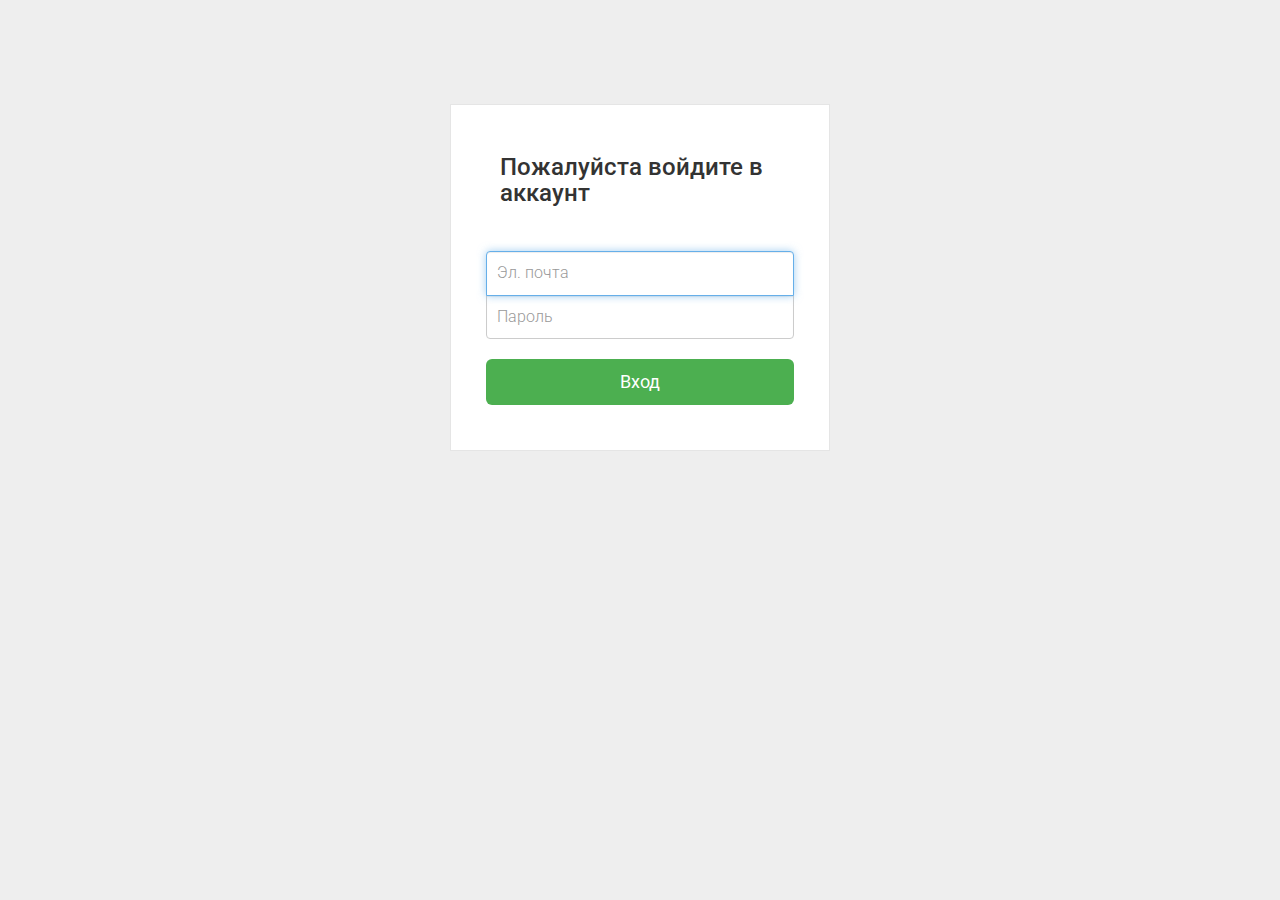
<file: ver-2/login/index.html>
<!--СТРАНИЦА АВТОРИЗАЦИИ-->
<!DOCTYPE html>
<html lang="en">
  <head>
    <meta charset="utf-8" />
    <meta name="viewport" content="width=device-width, initial-scale=1" />
    <title>Авторизация</title>
    <link
      rel="stylesheet"
      href="https://netdna.bootstrapcdn.com/bootstrap/3.0.2/css/bootstrap.min.css"
    />
    <link rel="stylesheet" href="css/style.css" />
    <link rel="stylesheet" href="css/demo.css" />
  </head>
  <body>
    <main>
      <article>
        <div class="wrapper">
          <form class="form-signin">
            <h3 class="form-signin-heading">Пожалуйста войдите в аккаунт</h3>
            <input
              type="text"
              class="form-control"
              name="username"
              placeholder="Эл. почта"
              required=""
              autofocus=""
            />
            <input
              type="password"
              class="form-control"
              name="password"
              placeholder="Пароль"
              required=""
            />
            <button class="btn btn-lg btn-primary btn-block" type="submit" href="/next_lvl/index.html">
              Вход
            </button>
          </form>
        </div>
      </article>
    </main>
  </body>
</html>
</file>
<file: ver-2/login/css/style.css>
body {
  background: #eee !important;
}
.wrapper {
  margin-top: 80px;
  margin-bottom: 80px;
}
.form-signin {
  max-width: 380px;
  padding: 15px 35px 45px;
  margin: 0 auto;
  background-color: #fff;
  border: 1px solid rgba(0, 0, 0, 0.1);
}
.form-signin .form-signin-heading,
.form-signin .checkbox {
  margin-bottom: 30px;
}
.form-signin .checkbox {
  font-weight: normal;
}
.form-signin .form-control {
  position: relative;
  font-size: 16px;
  height: auto;
  padding: 10px;
  -webkit-box-sizing: border-box;
  -moz-box-sizing: border-box;
  box-sizing: border-box;
}
.form-signin .form-control:focus {
  z-index: 2;
}
.form-signin input[type="text"] {
  margin-bottom: -1px;
  border-bottom-left-radius: 0;
  border-bottom-right-radius: 0;
}
.form-signin input[type="password"] {
  margin-bottom: 20px;
  border-top-left-radius: 0;
  border-top-right-radius: 0;
}

button {
  background-color: #4CAF50 !important;
  border-color: transparent !important;
}
</file>
<file: ver-2/login/css/demo.css>
@import url("https://fonts.googleapis.com/css?family=Roboto&display=swap");
@import url("https://stackpath.bootstrapcdn.com/font-awesome/4.7.0/css/font-awesome.min.css");
* {
  margin: 0;
  padding: 0;
}
body {
  font-family: "Roboto", sans-serif;
  font-style: normal;
  font-weight: 300;
  -webkit-font-smoothing: antialiased;
  -moz-osx-font-smoothing: grayscale;
  font-size: 15px;
  background: #eee;
}
.intro {
  background: #fff;
  padding: 60px 30px;
  color: #333;
  margin-bottom: 15px;
  line-height: 1.5;
  text-align: center;
}
.intro h1 {
  font-size: 18pt;
  padding-bottom: 15px;
}
.intro p {
  font-size: 14px;
}

.action {
  text-align: center;
  display: block;
  margin-top: 20px;
}

a.btn {
  text-decoration: none;
  color: #666;
  border: 2px solid #666;
  padding: 10px 15px;
  display: inline-block;
  margin-left: 5px;
}
a.btn:hover {
  background: #666;
  color: #fff;
  transition: 0.3s;
  -webkit-transition: 0.3s;
}
.btn:before {
  font-family: FontAwesome;
  font-weight: normal;
  margin-right: 10px;
}
.github:before {
  content: "\f09b";
}
.down:before {
  content: "\f019";
}
.back:before {
  content: "\f112";
}
.credit {
  background: #fff;
  padding: 12px;
  font-size: 9pt;
  text-align: center;
  color: #333;
  margin-top: 40px;
}
.credit span:before {
  font-family: FontAwesome;
  color: #e41b17;
  content: "\f004";
}
.credit a {
  color: #333;
  text-decoration: none;
}
.credit a:hover {
  color: #1dbf73;
}
.credit a:hover:after {
  font-family: FontAwesome;
  content: "\f08e";
  font-size: 9pt;
  position: absolute;
  margin: 3px;
}
article li {
  color: #444;
  font-size: 15px;
  margin-left: 33px;
  line-height: 1.5;
  padding: 5px;
}
article h1,
article h2,
article h3,
article h4,
article p {
  padding: 14px;
  color: #333;
}
article p {
  font-size: 15px;
  line-height: 1.5;
}
@media only screen and (min-width: 720px) {
  main {
    max-width: 720px;
    margin-left: auto;
    margin-right: auto;
    padding: 24px;
  }
}
.set-overlayer,
.set-glass,
.set-sticky {
  cursor: pointer;
  height: 45px;
  line-height: 45px;
  padding: 0 15px;
  color: #333;
  font-size: 16px;
}
.set-overlayer:after,
.set-glass:after,
.to-active:after,
.set-sticky:after {
  font-family: FontAwesome;
  font-size: 18pt;
  position: relative;
  float: right;
}
.set-overlayer:after,
.set-glass:after,
.set-sticky:after {
  content: "\f204";
  transition: 0.6s;
}
.to-active:after {
  content: "\f205";
  color: #4CAF50;
  transition: 0.6s;
}
.set-overlayer,
.set-glass,
.set-sticky,
.source,
.theme-tray {
  margin: 10px;
  background: #f2f2f2;
  border-radius: 5px;
  border: 2px solid #f1f1f1;
  box-sizing: border-box;
}
pre.prettyprint {
  padding: 15px !important;
  margin: 10px;
  border: 0 !important;
  background: #f2f2f2;
  overflow: auto;
}
.source {
  white-space: pre;
  overflow: auto;
  max-height: 400px;
}
code {
  border: 1px solid #ddd;
  padding: 2px;
  border-radius: 2px;
}
</file>
